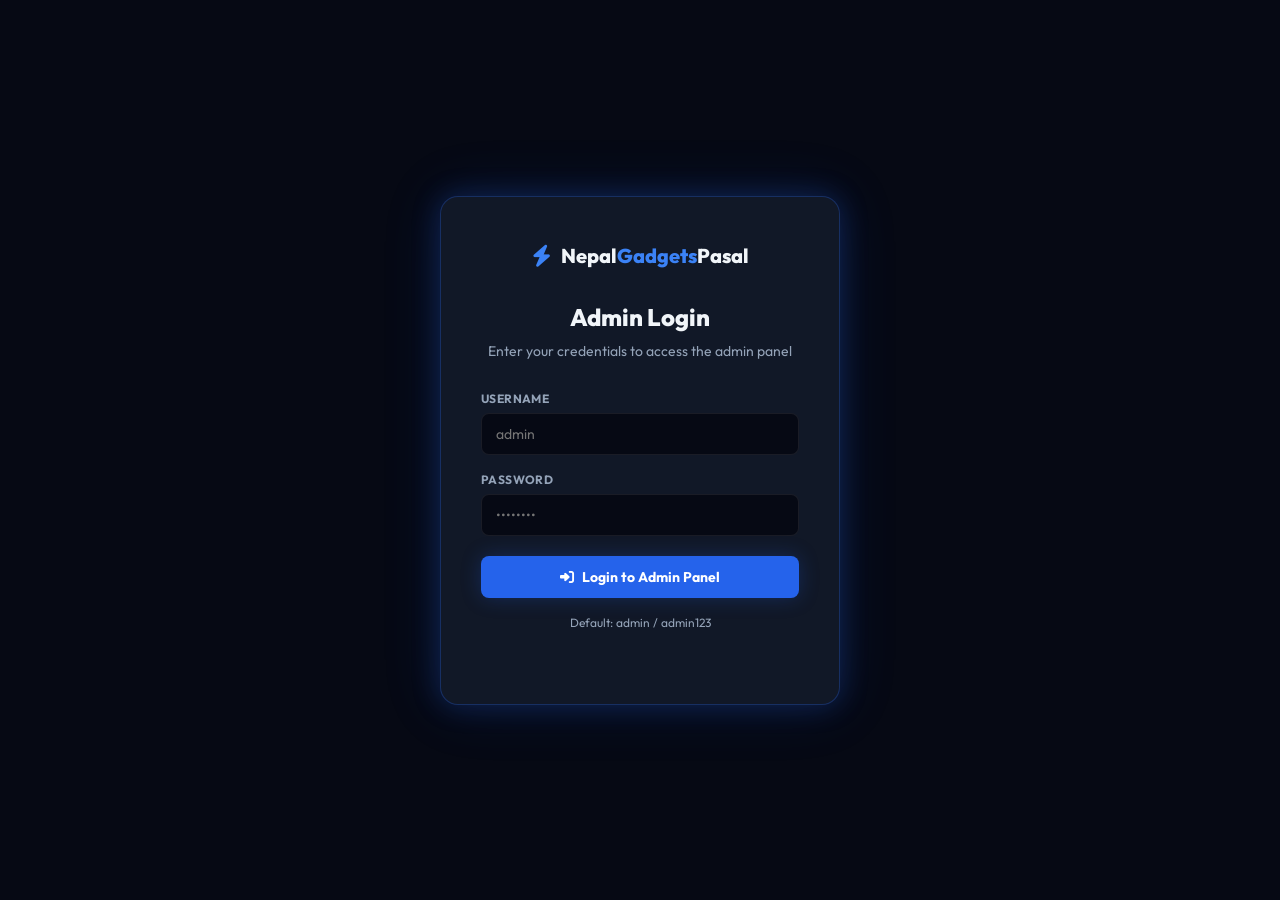
<file: admin-2.html>
<!DOCTYPE html>
<html lang="en" data-theme="dark">
<head>
<meta charset="UTF-8"/>
<meta name="viewport" content="width=device-width,initial-scale=1.0"/>
<title>Admin Panel — NepalGadgetsPasal</title>
<link rel="preconnect" href="https://fonts.googleapis.com"/>
<link rel="preconnect" href="https://fonts.gstatic.com" crossorigin/>
<link href="https://fonts.googleapis.com/css2?family=Outfit:wght@400;600;700;800;900&family=Space+Mono:wght@700&display=swap" rel="stylesheet"/>
<link rel="stylesheet" href="https://cdnjs.cloudflare.com/ajax/libs/font-awesome/6.5.0/css/all.min.css"/>
<style>
/* ===================== VARIABLES ===================== */
:root{
  --accent:#2563eb;--accent2:#3b82f6;--glow:rgba(37,99,235,0.25);
  --success:#10b981;--danger:#ef4444;--warn:#f59e0b;--purple:#8b5cf6;
  --bg:#060914;--bg2:#0d1117;--surface:#111827;--surface2:#1e2a3d;
  --border:rgba(255,255,255,0.08);--border2:rgba(37,99,235,0.3);
  --text:#f1f5f9;--muted:#94a3b8;--dim:#64748b;
  --font:'Outfit',sans-serif;--mono:'Space Mono',monospace;
  --r:12px;--r2:18px;--r3:8px;--t:0.25s ease;
  --sh:0 4px 24px rgba(0,0,0,0.5);--sha:0 0 28px rgba(37,99,235,0.25);
  --sidebar:240px;
}
[data-theme="light"]{
  --bg:#f1f5f9;--bg2:#e2e8f0;--surface:#ffffff;--surface2:#f8fafc;
  --border:rgba(0,0,0,0.08);--border2:rgba(37,99,235,0.2);
  --text:#0f172a;--muted:#475569;--dim:#94a3b8;
}

/* ===================== RESET ===================== */
*,*::before,*::after{margin:0;padding:0;box-sizing:border-box}
html{font-size:15px}
body{font-family:var(--font);background:var(--bg);color:var(--text);line-height:1.5;overflow-x:hidden}
a{text-decoration:none;color:inherit}
button{cursor:pointer;border:none;background:none;font-family:var(--font)}
input,textarea,select{font-family:var(--font)}
::-webkit-scrollbar{width:5px;height:5px}
::-webkit-scrollbar-thumb{background:var(--border2);border-radius:999px}
::selection{background:rgba(37,99,235,0.3);color:#60a5fa}

/* ===================== LOGIN SCREEN ===================== */
#login-screen{
  position:fixed;inset:0;background:var(--bg);z-index:9999;
  display:flex;align-items:center;justify-content:center;
}
.login-box{
  background:var(--surface);border:1px solid var(--border2);
  border-radius:var(--r2);padding:44px 40px;width:100%;max-width:400px;
  box-shadow:var(--sha),0 0 60px rgba(37,99,235,0.15);
  text-align:center;
}
.login-box .brand{
  display:flex;align-items:center;justify-content:center;gap:10px;
  font-size:20px;font-weight:800;margin-bottom:28px;color:var(--text);
}
.login-box .brand i{color:var(--accent2);font-size:22px}
.login-box .brand em{color:var(--accent2);font-style:normal}
.login-box h2{font-size:24px;font-weight:800;margin-bottom:6px}
.login-box p{color:var(--muted);font-size:14px;margin-bottom:28px}
.login-error{
  background:rgba(239,68,68,0.1);border:1px solid var(--danger);
  color:var(--danger);padding:10px 14px;border-radius:var(--r3);
  font-size:13px;margin-bottom:16px;display:none;
}
.fg{margin-bottom:16px;text-align:left}
.fg label{display:block;font-size:12px;font-weight:700;color:var(--muted);margin-bottom:5px;text-transform:uppercase;letter-spacing:0.4px}
.fg input,.fg select,.fg textarea{
  width:100%;background:var(--bg);border:1px solid var(--border);
  color:var(--text);padding:11px 14px;border-radius:var(--r3);
  font-size:14px;outline:none;transition:border var(--t);
}
.fg input:focus,.fg select:focus,.fg textarea:focus{border-color:var(--accent);box-shadow:0 0 0 3px var(--glow)}
.fg textarea{resize:vertical;min-height:80px}
.btn-primary{
  display:inline-flex;align-items:center;gap:8px;padding:12px 24px;
  background:var(--accent);color:#fff;border-radius:var(--r3);
  font-size:14px;font-weight:700;border:none;cursor:pointer;
  transition:all var(--t);font-family:var(--font);
  box-shadow:0 0 20px var(--glow);
}
.btn-primary:hover{background:var(--accent2);transform:translateY(-1px)}
.btn-danger{background:var(--danger);box-shadow:none}
.btn-danger:hover{background:#dc2626}
.btn-success{background:var(--success);box-shadow:none}
.btn-success:hover{background:#059669}
.btn-warn{background:var(--warn);color:#000;box-shadow:none}
.btn-outline{
  display:inline-flex;align-items:center;gap:7px;padding:9px 18px;
  border:1.5px solid var(--border2);color:var(--text);border-radius:var(--r3);
  font-size:13px;font-weight:600;cursor:pointer;transition:all var(--t);
  font-family:var(--font);background:transparent;
}
.btn-outline:hover{border-color:var(--accent);color:var(--accent2)}
.btn-sm{padding:6px 14px;font-size:12px}
.full{width:100%;justify-content:center}

/* ===================== APP SHELL ===================== */
#app{display:none;min-height:100vh}

/* Sidebar */
.sidebar{
  position:fixed;top:0;left:0;bottom:0;width:var(--sidebar);
  background:var(--surface);border-right:1px solid var(--border);
  display:flex;flex-direction:column;z-index:100;
  transition:transform var(--t);
}
.sidebar-brand{
  display:flex;align-items:center;gap:10px;padding:20px 20px 16px;
  font-size:16px;font-weight:800;border-bottom:1px solid var(--border);
  white-space:nowrap;overflow:hidden;
}
.sidebar-brand i{color:var(--accent2);font-size:18px;flex-shrink:0}
.sidebar-brand em{color:var(--accent2);font-style:normal}
.sidebar-brand span{font-size:10px;background:var(--accent);color:#fff;padding:2px 7px;border-radius:999px;margin-left:4px;font-weight:700}
.sidebar-nav{flex:1;padding:12px 10px;overflow-y:auto;display:flex;flex-direction:column;gap:2px}
.snav{
  display:flex;align-items:center;gap:11px;padding:10px 12px;
  border-radius:var(--r3);color:var(--muted);font-size:14px;
  font-weight:600;cursor:pointer;transition:all var(--t);
  border:none;background:none;font-family:var(--font);width:100%;
  text-align:left;white-space:nowrap;
}
.snav i{width:18px;text-align:center;font-size:15px;flex-shrink:0}
.snav:hover{color:var(--accent2);background:rgba(37,99,235,0.1)}
.snav.active{color:var(--accent2);background:rgba(37,99,235,0.15);border-left:3px solid var(--accent)}
.snav .nbadge{
  margin-left:auto;min-width:20px;height:20px;background:var(--danger);
  color:#fff;border-radius:999px;font-size:10px;font-weight:800;
  display:flex;align-items:center;justify-content:center;padding:0 5px;
}
.sidebar-footer{padding:14px 16px;border-top:1px solid var(--border)}
.sidebar-user{display:flex;align-items:center;gap:10px}
.su-avatar{
  width:36px;height:36px;background:var(--accent);border-radius:50%;
  display:flex;align-items:center;justify-content:center;
  font-size:15px;color:#fff;flex-shrink:0;
}
.su-info p{font-size:13px;font-weight:700}
.su-info span{font-size:11px;color:var(--muted)}
.su-logout{
  margin-left:auto;width:32px;height:32px;border-radius:50%;
  background:var(--bg);border:1px solid var(--border);
  display:flex;align-items:center;justify-content:center;
  font-size:14px;color:var(--muted);transition:all var(--t);
}
.su-logout:hover{background:var(--danger);color:#fff;border-color:var(--danger)}

/* Main content */
.main{margin-left:var(--sidebar);min-height:100vh;background:var(--bg)}
.topbar{
  position:sticky;top:0;background:rgba(6,9,20,0.95);backdrop-filter:blur(16px);
  border-bottom:1px solid var(--border);padding:0 28px;height:60px;
  display:flex;align-items:center;justify-content:space-between;z-index:50;
}
[data-theme="light"] .topbar{background:rgba(241,245,249,0.95)}
.topbar-left{display:flex;align-items:center;gap:14px}
.topbar-left h1{font-size:18px;font-weight:800}
.topbar-right{display:flex;align-items:center;gap:10px}
.tb-btn{
  width:36px;height:36px;border-radius:50%;background:var(--surface);
  border:1px solid var(--border);display:flex;align-items:center;
  justify-content:center;font-size:14px;color:var(--muted);
  transition:all var(--t);
}
.tb-btn:hover{border-color:var(--accent);color:var(--accent2)}
.hamburger-toggle{display:none;flex-direction:column;gap:4px;padding:6px;cursor:pointer}
.hamburger-toggle span{display:block;width:18px;height:2px;background:var(--text);border-radius:2px;transition:all var(--t)}
.page-content{padding:28px;max-width:1400px}

/* ===================== PAGES ===================== */
.page{display:none}
.page.active{display:block}

/* Page header */
.page-header{display:flex;align-items:center;justify-content:space-between;flex-wrap:wrap;gap:14px;margin-bottom:28px}
.page-header h2{font-size:22px;font-weight:800}
.page-header p{font-size:13px;color:var(--muted);margin-top:2px}

/* ===================== STAT CARDS ===================== */
.stats-row{display:grid;grid-template-columns:repeat(auto-fill,minmax(200px,1fr));gap:18px;margin-bottom:28px}
.stat-card{
  background:var(--surface);border:1px solid var(--border);
  border-radius:var(--r2);padding:22px 20px;
  display:flex;align-items:center;gap:16px;
  transition:all var(--t);position:relative;overflow:hidden;
}
.stat-card::before{
  content:'';position:absolute;inset:0;
  background:linear-gradient(135deg,var(--card-color,var(--glow)),transparent);
  opacity:0;transition:opacity var(--t);
}
.stat-card:hover{transform:translateY(-3px);box-shadow:var(--sha)}
.stat-card:hover::before{opacity:1}
.stat-icon{
  width:50px;height:50px;border-radius:14px;
  display:flex;align-items:center;justify-content:center;
  font-size:22px;color:#fff;flex-shrink:0;
}
.stat-info strong{display:block;font-size:26px;font-weight:800;font-family:var(--mono);line-height:1.1}
.stat-info p{font-size:12px;color:var(--muted);margin-top:3px}
.stat-change{
  position:absolute;top:14px;right:14px;font-size:11px;font-weight:700;
  padding:2px 8px;border-radius:999px;
}
.up{background:rgba(16,185,129,0.15);color:var(--success)}
.down{background:rgba(239,68,68,0.15);color:var(--danger)}

/* ===================== CARDS / PANELS ===================== */
.panel{
  background:var(--surface);border:1px solid var(--border);
  border-radius:var(--r2);overflow:hidden;margin-bottom:22px;
}
.panel-head{
  display:flex;align-items:center;justify-content:space-between;
  padding:16px 20px;border-bottom:1px solid var(--border);
  flex-wrap:wrap;gap:10px;
}
.panel-head h3{font-size:15px;font-weight:800;display:flex;align-items:center;gap:8px}
.panel-head h3 i{color:var(--accent2)}
.panel-body{padding:20px}

/* ===================== TABLE ===================== */
.tbl-wrap{overflow-x:auto}
table{width:100%;border-collapse:collapse;font-size:13px}
thead th{
  background:var(--bg2);padding:10px 14px;text-align:left;
  font-size:11px;font-weight:700;color:var(--muted);
  text-transform:uppercase;letter-spacing:0.5px;white-space:nowrap;
}
tbody td{padding:12px 14px;border-bottom:1px solid var(--border);vertical-align:middle}
tbody tr:last-child td{border-bottom:none}
tbody tr{transition:background var(--t)}
tbody tr:hover{background:var(--surface2)}
.td-img{width:44px;height:44px;background:var(--bg2);border-radius:8px;object-fit:contain;padding:4px}
.td-img-wrap{width:44px;height:44px;background:var(--bg2);border-radius:8px;display:flex;align-items:center;justify-content:center;font-size:20px;color:var(--accent2)}

/* Badges */
.badge{display:inline-flex;align-items:center;gap:5px;padding:3px 10px;border-radius:999px;font-size:11px;font-weight:700}
.badge-green{background:rgba(16,185,129,0.15);color:var(--success);border:1px solid rgba(16,185,129,0.3)}
.badge-red{background:rgba(239,68,68,0.15);color:var(--danger);border:1px solid rgba(239,68,68,0.3)}
.badge-yellow{background:rgba(245,158,11,0.15);color:var(--warn);border:1px solid rgba(245,158,11,0.3)}
.badge-blue{background:rgba(37,99,235,0.15);color:var(--accent2);border:1px solid rgba(37,99,235,0.3)}
.badge-purple{background:rgba(139,92,246,0.15);color:var(--purple);border:1px solid rgba(139,92,246,0.3)}

/* Action buttons */
.act-btn{
  width:30px;height:30px;border-radius:6px;display:inline-flex;
  align-items:center;justify-content:center;font-size:13px;
  transition:all var(--t);cursor:pointer;border:none;
}
.act-edit{background:rgba(37,99,235,0.12);color:var(--accent2)}
.act-edit:hover{background:var(--accent);color:#fff}
.act-del{background:rgba(239,68,68,0.1);color:var(--danger)}
.act-del:hover{background:var(--danger);color:#fff}
.act-view{background:rgba(16,185,129,0.1);color:var(--success)}
.act-view:hover{background:var(--success);color:#fff}
.act-wa{background:rgba(34,197,94,0.12);color:#22c55e}
.act-wa:hover{background:#22c55e;color:#fff}

/* ===================== MODAL ===================== */
.overlay{position:fixed;inset:0;background:rgba(0,0,0,0.7);backdrop-filter:blur(6px);z-index:200;opacity:0;pointer-events:none;transition:opacity var(--t)}
.overlay.open{opacity:1;pointer-events:all}
.modal{
  position:fixed;top:50%;left:50%;transform:translate(-50%,-46%) scale(0.96);
  z-index:300;background:var(--surface);border:1px solid var(--border);
  border-radius:var(--r2);width:92%;max-width:580px;
  max-height:88vh;overflow-y:auto;padding:32px;
  opacity:0;pointer-events:none;
  transition:all 0.3s cubic-bezier(0.34,1.56,0.64,1);
}
.modal.open{opacity:1;pointer-events:all;transform:translate(-50%,-50%) scale(1)}
.modal-head{display:flex;align-items:center;justify-content:space-between;margin-bottom:24px}
.modal-head h3{font-size:18px;font-weight:800}
.modal-close{width:32px;height:32px;border-radius:50%;background:var(--bg);border:1px solid var(--border);display:flex;align-items:center;justify-content:center;font-size:14px;color:var(--muted);transition:all var(--t)}
.modal-close:hover{background:var(--danger);color:#fff}
.form-row{display:grid;grid-template-columns:1fr 1fr;gap:14px}
.form-row3{display:grid;grid-template-columns:1fr 1fr 1fr;gap:12px}

/* ===================== SEARCH / FILTER BAR ===================== */
.filter-bar{
  display:flex;align-items:center;gap:10px;flex-wrap:wrap;margin-bottom:18px;
}
.search-input{
  flex:1;min-width:180px;background:var(--bg);border:1px solid var(--border);
  color:var(--text);padding:9px 14px 9px 36px;border-radius:var(--r3);
  font-size:13px;outline:none;transition:border var(--t);
  background-image:url("data:image/svg+xml,%3Csvg xmlns='http://www.w3.org/2000/svg' fill='%2364748b' viewBox='0 0 20 20'%3E%3Cpath d='M12.9 14.32a8 8 0 1 1 1.41-1.41l5.35 5.33-1.42 1.42-5.33-5.34zM8 14A6 6 0 1 0 8 2a6 6 0 0 0 0 12z'/%3E%3C/svg%3E");
  background-repeat:no-repeat;background-position:10px center;background-size:16px;
}
.search-input:focus{border-color:var(--accent)}
.filter-select{
  background:var(--bg);border:1px solid var(--border);color:var(--text);
  padding:9px 12px;border-radius:var(--r3);font-size:13px;
  outline:none;cursor:pointer;
}

/* ===================== CHART ===================== */
.chart-container{position:relative;height:220px;width:100%}
canvas{width:100%!important}

/* ===================== TOAST ===================== */
#a-toast{
  position:fixed;bottom:28px;left:50%;transform:translateX(-50%) translateY(70px);
  background:var(--surface);border:1px solid var(--border2);color:var(--text);
  padding:12px 22px;border-radius:999px;font-size:13px;font-weight:600;
  z-index:999;display:flex;align-items:center;gap:10px;
  box-shadow:var(--sh);transition:transform 0.35s cubic-bezier(0.34,1.56,0.64,1);
  pointer-events:none;white-space:nowrap;
}
#a-toast.show{transform:translateX(-50%) translateY(0)}
#a-toast i{color:var(--success)}

/* ===================== EMPTY STATE ===================== */
.empty{text-align:center;padding:52px 20px;color:var(--muted)}
.empty i{font-size:44px;opacity:0.15;display:block;margin-bottom:14px}
.empty p{font-size:14px}

/* ===================== PRODUCT IMAGE PREVIEW ===================== */
.img-preview{
  width:100%;height:140px;background:var(--bg);border:1px solid var(--border);
  border-radius:var(--r3);display:flex;align-items:center;justify-content:center;
  margin-bottom:10px;overflow:hidden;
}
.img-preview img{width:100%;height:100%;object-fit:contain;padding:10px}
.img-preview i{font-size:40px;color:var(--muted);opacity:0.3}

/* ===================== DASHBOARD CHARTS ROW ===================== */
.dash-grid{display:grid;grid-template-columns:1fr 1fr;gap:20px;margin-bottom:22px}
.dash-grid3{display:grid;grid-template-columns:2fr 1fr;gap:20px;margin-bottom:22px}

/* ===================== ORDER DETAIL ===================== */
.order-detail-row{display:flex;justify-content:space-between;padding:8px 0;border-bottom:1px solid var(--border);font-size:13px}
.order-detail-row span:first-child{color:var(--muted)}
.order-detail-row span:last-child{font-weight:600}

/* ===================== SETTINGS ===================== */
.setting-row{
  display:flex;align-items:center;justify-content:space-between;
  padding:16px 0;border-bottom:1px solid var(--border);
}
.setting-row:last-child{border-bottom:none}
.setting-info h4{font-size:14px;font-weight:700;margin-bottom:3px}
.setting-info p{font-size:12px;color:var(--muted)}
.toggle{position:relative;width:44px;height:24px;flex-shrink:0}
.toggle input{opacity:0;width:0;height:0}
.toggle-slider{
  position:absolute;inset:0;background:var(--bg2);border-radius:999px;
  cursor:pointer;transition:var(--t);border:1px solid var(--border);
}
.toggle-slider::before{
  content:'';position:absolute;height:18px;width:18px;left:2px;bottom:2px;
  background:var(--muted);border-radius:50%;transition:var(--t);
}
.toggle input:checked+.toggle-slider{background:var(--accent);border-color:var(--accent)}
.toggle input:checked+.toggle-slider::before{transform:translateX(20px);background:#fff}

/* ===================== RESPONSIVE ===================== */
@media(max-width:900px){
  :root{--sidebar:0px}
  .sidebar{transform:translateX(-240px);width:240px}
  .sidebar.open{transform:translateX(0);box-shadow:4px 0 24px rgba(0,0,0,0.4)}
  .main{margin-left:0}
  .hamburger-toggle{display:flex}
  .dash-grid,.dash-grid3{grid-template-columns:1fr}
  .form-row,.form-row3{grid-template-columns:1fr}
}
@media(max-width:480px){
  .page-content{padding:16px}
  .stats-row{grid-template-columns:1fr 1fr}
  .stat-card{padding:16px 14px}
  .stat-info strong{font-size:20px}
  .topbar{padding:0 16px}
}
</style>
</head>
<body>

<!-- LOGIN SCREEN -->
<div id="login-screen">
  <div class="login-box">
    <div class="brand"><i class="fa fa-bolt"></i><span>Nepal<em>Gadgets</em>Pasal</span></div>
    <h2>Admin Login</h2>
    <p>Enter your credentials to access the admin panel</p>
    <div class="login-error" id="login-error"><i class="fa fa-exclamation-circle"></i> Invalid username or password</div>
    <div class="fg"><label>Username</label><input type="text" id="admin-user" placeholder="admin" autocomplete="off"/></div>
    <div class="fg"><label>Password</label><input type="password" id="admin-pass" placeholder="••••••••"/>  </div>
    <button class="btn-primary full" onclick="doLogin()" style="margin-top:4px">
      <i class="fa fa-sign-in-alt"></i> Login to Admin Panel
    </button>
    <p style="margin-top:16px;font-size:12px;color:var(--muted)">Default: admin / admin123</p>
  </div>
</div>

<!-- TOAST -->
<div id="a-toast"><i class="fa fa-check-circle"></i><span id="a-toast-msg">Done!</span></div>

<!-- APP SHELL -->
<div id="app">

  <!-- SIDEBAR -->
  <aside class="sidebar" id="sidebar">
    <div class="sidebar-brand">
      <i class="fa fa-bolt"></i>
      <span>NGP <em>Admin</em></span>
      <span>v1.0</span>
    </div>
    <nav class="sidebar-nav">
      <button class="snav active" onclick="showPage('dashboard',this)"><i class="fa fa-chart-line"></i> Dashboard</button>
      <button class="snav" onclick="showPage('orders',this)"><i class="fa fa-shopping-bag"></i> Orders <span class="nbadge" id="order-badge">0</span></button>
      <button class="snav" onclick="showPage('products',this)"><i class="fa fa-box"></i> Products</button>
      <button class="snav" onclick="showPage('messages',this)"><i class="fa fa-envelope"></i> Messages <span class="nbadge" id="msg-badge">0</span></button>
      <button class="snav" onclick="showPage('customers',this)"><i class="fa fa-users"></i> Customers</button>
      <button class="snav" onclick="showPage('settings',this)"><i class="fa fa-cog"></i> Settings</button>
      <div style="margin-top:12px;padding-top:12px;border-top:1px solid var(--border)">
        <a href="index.html" target="_blank" class="snav" style="color:var(--success)"><i class="fa fa-external-link-alt"></i> View Website</a>
      </div>
    </nav>
    <div class="sidebar-footer">
      <div class="sidebar-user">
        <div class="su-avatar"><i class="fa fa-user"></i></div>
        <div class="su-info"><p>Mukesh Kumar Sah</p><span>Super Admin</span></div>
        <button class="su-logout" onclick="doLogout()" title="Logout"><i class="fa fa-sign-out-alt"></i></button>
      </div>
    </div>
  </aside>

  <!-- MAIN -->
  <main class="main">
    <!-- TOPBAR -->
    <div class="topbar">
      <div class="topbar-left">
        <div class="hamburger-toggle" id="ham-toggle" onclick="toggleSidebar()">
          <span></span><span></span><span></span>
        </div>
        <div>
          <h1 id="page-title">Dashboard</h1>
        </div>
      </div>
      <div class="topbar-right">
        <button class="tb-btn" onclick="toggleTheme()" title="Toggle Theme" id="theme-btn"><i class="fa fa-sun" id="theme-icon"></i></button>
        <a href="index.html" target="_blank" class="tb-btn" title="View Site"><i class="fa fa-external-link-alt"></i></a>
        <button class="tb-btn" onclick="doLogout()" title="Logout"><i class="fa fa-sign-out-alt"></i></button>
      </div>
    </div>

    <div class="page-content">

      <!-- ========== DASHBOARD ========== -->
      <div class="page active" id="page-dashboard">
        <div class="page-header">
          <div><h2>Dashboard Overview</h2><p id="dash-date">Today</p></div>
          <button class="btn-outline" onclick="refreshDash()"><i class="fa fa-sync-alt"></i> Refresh</button>
        </div>

        <!-- Stat Cards -->
        <div class="stats-row">
          <div class="stat-card" style="--card-color:rgba(37,99,235,0.2)">
            <div class="stat-icon" style="background:var(--accent)"><i class="fa fa-shopping-bag"></i></div>
            <div class="stat-info"><strong id="ds-orders">0</strong><p>Total Orders</p></div>
            <span class="stat-change up" id="ds-orders-ch">+0%</span>
          </div>
          <div class="stat-card" style="--card-color:rgba(16,185,129,0.2)">
            <div class="stat-icon" style="background:var(--success)"><i class="fa fa-rupee-sign"></i></div>
            <div class="stat-info"><strong id="ds-revenue">Rs.0</strong><p>Total Revenue</p></div>
            <span class="stat-change up" id="ds-rev-ch">+0%</span>
          </div>
          <div class="stat-card" style="--card-color:rgba(245,158,11,0.2)">
            <div class="stat-icon" style="background:var(--warn)"><i class="fa fa-box"></i></div>
            <div class="stat-info"><strong id="ds-products">12</strong><p>Products</p></div>
          </div>
          <div class="stat-card" style="--card-color:rgba(139,92,246,0.2)">
            <div class="stat-icon" style="background:var(--purple)"><i class="fa fa-users"></i></div>
            <div class="stat-info"><strong id="ds-customers">0</strong><p>Customers</p></div>
            <span class="stat-change up">+12%</span>
          </div>
          <div class="stat-card" style="--card-color:rgba(239,68,68,0.2)">
            <div class="stat-icon" style="background:var(--danger)"><i class="fa fa-envelope"></i></div>
            <div class="stat-info"><strong id="ds-msgs">0</strong><p>New Messages</p></div>
          </div>
        </div>

        <!-- Charts row -->
        <div class="dash-grid3">
          <div class="panel">
            <div class="panel-head">
              <h3><i class="fa fa-chart-bar"></i> Orders This Week</h3>
            </div>
            <div class="panel-body" style="padding:16px">
              <div class="chart-container"><canvas id="orders-chart"></canvas></div>
            </div>
          </div>
          <div class="panel">
            <div class="panel-head"><h3><i class="fa fa-chart-pie"></i> Payment Methods</h3></div>
            <div class="panel-body" style="padding:16px">
              <div class="chart-container"><canvas id="pay-chart"></canvas></div>
            </div>
          </div>
        </div>

        <!-- Recent Orders -->
        <div class="panel">
          <div class="panel-head">
            <h3><i class="fa fa-clock"></i> Recent Orders</h3>
            <button class="btn-outline btn-sm" onclick="showPage('orders',null)">View All</button>
          </div>
          <div class="tbl-wrap">
            <table>
              <thead><tr><th>Order ID</th><th>Customer</th><th>Amount</th><th>Payment</th><th>Status</th><th>Date</th><th>Action</th></tr></thead>
              <tbody id="recent-orders-tbody"></tbody>
            </table>
          </div>
        </div>
      </div>

      <!-- ========== ORDERS ========== -->
      <div class="page" id="page-orders">
        <div class="page-header">
          <div><h2>Orders</h2><p>Manage all customer orders</p></div>
          <button class="btn-primary btn-sm" onclick="exportOrders()"><i class="fa fa-download"></i> Export</button>
        </div>
        <div class="filter-bar">
          <input class="search-input" placeholder="Search order ID, customer..." oninput="filterOrders(this.value)" style="max-width:280px"/>
          <select class="filter-select" onchange="filterOrdersByStatus(this.value)">
            <option value="all">All Status</option>
            <option value="pending">Pending</option>
            <option value="confirmed">Confirmed</option>
            <option value="delivered">Delivered</option>
            <option value="cancelled">Cancelled</option>
          </select>
          <select class="filter-select" onchange="filterOrdersByPayment(this.value)">
            <option value="all">All Payments</option>
            <option value="cod">COD</option>
            <option value="esewa">eSewa</option>
            <option value="khalti">Khalti</option>
            <option value="fonepay">FonePay</option>
          </select>
        </div>
        <div class="panel">
          <div class="tbl-wrap">
            <table>
              <thead><tr><th>Order ID</th><th>Customer</th><th>Phone</th><th>City</th><th>Amount</th><th>Payment</th><th>Status</th><th>Date</th><th>Actions</th></tr></thead>
              <tbody id="orders-tbody"></tbody>
            </table>
          </div>
        </div>
      </div>

      <!-- ========== PRODUCTS ========== -->
      <div class="page" id="page-products">
        <div class="page-header">
          <div><h2>Products</h2><p>Manage your product catalogue</p></div>
          <button class="btn-primary" onclick="openAddProduct()"><i class="fa fa-plus"></i> Add Product</button>
        </div>
        <div class="filter-bar">
          <input class="search-input" placeholder="Search products..." oninput="filterProducts(this.value)" style="max-width:260px"/>
          <select class="filter-select" onchange="filterProductsByCat(this.value)">
            <option value="all">All Categories</option>
            <option value="smartphones">Smartphones</option>
            <option value="laptops">Laptops</option>
            <option value="earbuds">Earbuds</option>
            <option value="smartwatches">Smartwatches</option>
            <option value="gaming">Gaming</option>
            <option value="speakers">Speakers</option>
            <option value="cameras">Cameras</option>
          </select>
        </div>
        <div class="panel">
          <div class="tbl-wrap">
            <table>
              <thead><tr><th>Image</th><th>Name</th><th>Brand</th><th>Category</th><th>Price</th><th>Old Price</th><th>Disc%</th><th>Rating</th><th>Actions</th></tr></thead>
              <tbody id="products-tbody"></tbody>
            </table>
          </div>
        </div>
      </div>

      <!-- ========== MESSAGES ========== -->
      <div class="page" id="page-messages">
        <div class="page-header">
          <div><h2>Messages</h2><p>Customer contact form messages</p></div>
          <button class="btn-outline btn-sm" onclick="clearMessages()"><i class="fa fa-trash"></i> Clear All</button>
        </div>
        <div class="panel" id="msgs-panel">
          <div class="panel-body" id="msgs-body">
            <div class="empty"><i class="fa fa-envelope-open"></i><p>No messages yet</p></div>
          </div>
        </div>
      </div>

      <!-- ========== CUSTOMERS ========== -->
      <div class="page" id="page-customers">
        <div class="page-header">
          <div><h2>Customers</h2><p>All customers who placed orders</p></div>
        </div>
        <div class="panel">
          <div class="tbl-wrap">
            <table>
              <thead><tr><th>#</th><th>Name</th><th>Phone</th><th>City</th><th>Orders</th><th>Total Spent</th><th>Last Order</th><th>Action</th></tr></thead>
              <tbody id="customers-tbody"></tbody>
            </table>
          </div>
        </div>
      </div>

      <!-- ========== SETTINGS ========== -->
      <div class="page" id="page-settings">
        <div class="page-header">
          <div><h2>Settings</h2><p>Admin panel configuration</p></div>
        </div>
        <div class="panel">
          <div class="panel-head"><h3><i class="fa fa-user-shield"></i> Admin Credentials</h3></div>
          <div class="panel-body">
            <div class="form-row" style="margin-bottom:14px">
              <div class="fg"><label>Admin Username</label><input type="text" id="set-user" value="admin"/></div>
              <div class="fg"><label>New Password</label><input type="password" id="set-pass" placeholder="Leave blank to keep current"/></div>
            </div>
            <button class="btn-primary btn-sm" onclick="saveCredentials()"><i class="fa fa-save"></i> Save Credentials</button>
          </div>
        </div>
        <div class="panel">
          <div class="panel-head"><h3><i class="fa fa-store"></i> Store Information</h3></div>
          <div class="panel-body">
            <div class="form-row" style="margin-bottom:14px">
              <div class="fg"><label>Store Name</label><input type="text" id="set-store" value="NepalGadgetsPasal"/></div>
              <div class="fg"><label>WhatsApp Number</label><input type="text" id="set-wa" value="+977 9763332837"/></div>
            </div>
            <div class="fg" style="margin-bottom:14px"><label>Store Email</label><input type="email" id="set-email" value="shahmukesh0563@gmail.com"/></div>
            <button class="btn-primary btn-sm" onclick="saveStoreInfo()"><i class="fa fa-save"></i> Save Store Info</button>
          </div>
        </div>
        <div class="panel">
          <div class="panel-head"><h3><i class="fa fa-toggle-on"></i> Panel Preferences</h3></div>
          <div class="panel-body">
            <div class="setting-row">
              <div class="setting-info"><h4>Dark Mode</h4><p>Switch between dark and light theme</p></div>
              <label class="toggle"><input type="checkbox" id="dark-toggle" checked onchange="toggleTheme()"/><span class="toggle-slider"></span></label>
            </div>
            <div class="setting-row">
              <div class="setting-info"><h4>WhatsApp Notifications</h4><p>Send order alerts to WhatsApp</p></div>
              <label class="toggle"><input type="checkbox" checked/><span class="toggle-slider"></span></label>
            </div>
            <div class="setting-row">
              <div class="setting-info"><h4>Sound Alerts</h4><p>Play sound on new order</p></div>
              <label class="toggle"><input type="checkbox"/><span class="toggle-slider"></span></label>
            </div>
          </div>
        </div>
        <div class="panel">
          <div class="panel-head"><h3><i class="fa fa-database"></i> Data Management</h3></div>
          <div class="panel-body">
            <div style="display:flex;gap:12px;flex-wrap:wrap">
              <button class="btn-outline" onclick="exportData()"><i class="fa fa-download"></i> Export All Data (JSON)</button>
              <button class="btn-outline" onclick="clearOrders()"><i class="fa fa-trash"></i> Clear Orders</button>
              <button class="btn-danger btn-sm btn-outline" onclick="factoryReset()" style="border-color:var(--danger);color:var(--danger)"><i class="fa fa-exclamation-triangle"></i> Factory Reset</button>
            </div>
          </div>
        </div>
      </div>

    </div><!-- end page-content -->
  </main>
</div><!-- end app -->

<!-- PRODUCT ADD/EDIT MODAL -->
<div class="overlay" id="prod-overlay" onclick="closeProdModal()"></div>
<div class="modal" id="prod-modal">
  <div class="modal-head">
    <h3 id="prod-modal-title">Add Product</h3>
    <button class="modal-close" onclick="closeProdModal()"><i class="fa fa-times"></i></button>
  </div>
  <div class="img-preview" id="img-preview-wrap"><i class="fa fa-image"></i></div>
  <div class="form-row" style="margin-bottom:0">
    <div class="fg"><label>Product Name *</label><input type="text" id="p-name" placeholder="e.g. iPhone 15 Pro"/></div>
    <div class="fg"><label>Brand *</label><input type="text" id="p-brand" placeholder="e.g. Apple"/></div>
  </div>
  <div class="form-row" style="margin-bottom:0">
    <div class="fg">
      <label>Category *</label>
      <select id="p-cat">
        <option value="smartphones">Smartphones</option>
        <option value="laptops">Laptops</option>
        <option value="earbuds">Earbuds</option>
        <option value="smartwatches">Smartwatches</option>
        <option value="gaming">Gaming</option>
        <option value="speakers">Speakers</option>
        <option value="cameras">Cameras</option>
        <option value="smarthome">Smart Home</option>
      </select>
    </div>
    <div class="fg"><label>Icon Class</label><input type="text" id="p-icon" placeholder="fa-mobile-alt"/></div>
  </div>
  <div class="form-row3" style="margin-bottom:0">
    <div class="fg"><label>Price (Rs.) *</label><input type="number" id="p-price" placeholder="189900"/></div>
    <div class="fg"><label>Old Price (Rs.)</label><input type="number" id="p-old" placeholder="219900"/></div>
    <div class="fg"><label>Discount %</label><input type="number" id="p-disc" placeholder="14"/></div>
  </div>
  <div class="form-row" style="margin-bottom:0">
    <div class="fg"><label>Rating (0-5)</label><input type="number" id="p-rating" placeholder="4.9" step="0.1" min="0" max="5"/></div>
    <div class="fg"><label>Reviews Count</label><input type="number" id="p-rev" placeholder="892"/></div>
  </div>
  <div class="fg"><label>Image URL</label><input type="text" id="p-img" placeholder="https://images.unsplash.com/..." oninput="previewImg(this.value)"/></div>
  <div class="fg"><label>Description</label><textarea id="p-desc" rows="3" placeholder="Product description..."></textarea></div>
  <div style="display:flex;gap:10px;margin-top:4px">
    <button class="btn-primary full" onclick="saveProduct()"><i class="fa fa-save"></i> Save Product</button>
    <button class="btn-outline" onclick="closeProdModal()">Cancel</button>
  </div>
</div>

<!-- ORDER DETAIL MODAL -->
<div class="overlay" id="ord-overlay" onclick="closeOrdModal()"></div>
<div class="modal" id="ord-modal">
  <div class="modal-head">
    <h3>Order Details</h3>
    <button class="modal-close" onclick="closeOrdModal()"><i class="fa fa-times"></i></button>
  </div>
  <div id="ord-detail-body"></div>
</div>

<script>
// ================================================================
// ADMIN PANEL SCRIPT
// ================================================================

// ---- CREDENTIALS (stored in localStorage) ----
function getCreds(){return JSON.parse(localStorage.getItem("ngp_admin_creds")||'{"user":"admin","pass":"admin123"}')}
function saveCreds(u,p){localStorage.setItem("ngp_admin_creds",JSON.stringify({user:u,pass:p}))}

// ---- LOGIN ----
function doLogin(){
  const u=document.getElementById("admin-user").value.trim();
  const p=document.getElementById("admin-pass").value.trim();
  const creds=getCreds();
  if(u===creds.user&&p===creds.pass){
    localStorage.setItem("ngp_admin_auth","1");
    document.getElementById("login-screen").style.display="none";
    document.getElementById("app").style.display="block";
    initApp();
  } else {
    document.getElementById("login-error").style.display="flex";
  }
}
document.getElementById("admin-pass").addEventListener("keydown",e=>{if(e.key==="Enter")doLogin()});
document.getElementById("admin-user").addEventListener("keydown",e=>{if(e.key==="Enter")doLogin()});

function doLogout(){
  localStorage.removeItem("ngp_admin_auth");
  location.reload();
}

// Auto-login if already authenticated
if(localStorage.getItem("ngp_admin_auth")==="1"){
  document.getElementById("login-screen").style.display="none";
  document.getElementById("app").style.display="block";
}

// ---- TOAST ----
function atoast(msg,icon="fa-check-circle",color="var(--success)"){
  const t=document.getElementById("a-toast");
  document.getElementById("a-toast-msg").textContent=msg;
  const i=t.querySelector("i");
  i.className="fa "+icon; i.style.color=color;
  t.classList.add("show");
  clearTimeout(t._t);
  t._t=setTimeout(()=>t.classList.remove("show"),3000);
}

// ---- THEME ----
function toggleTheme(){
  const html=document.documentElement;
  const cur=html.getAttribute("data-theme");
  const next=cur==="dark"?"light":"dark";
  html.setAttribute("data-theme",next);
  localStorage.setItem("ngp_admin_theme",next);
  const icon=document.getElementById("theme-icon");
  if(icon) icon.className=next==="light"?"fa fa-moon":"fa fa-sun";
  const dt=document.getElementById("dark-toggle");
  if(dt) dt.checked=next==="dark";
}
(function(){
  const saved=localStorage.getItem("ngp_admin_theme")||"dark";
  document.documentElement.setAttribute("data-theme",saved);
  const icon=document.getElementById("theme-icon");
  if(icon) icon.className=saved==="light"?"fa fa-moon":"fa fa-sun";
  const dt=document.getElementById("dark-toggle");
  if(dt) dt.checked=saved==="dark";
})();

// ---- SIDEBAR TOGGLE (mobile) ----
function toggleSidebar(){document.getElementById("sidebar").classList.toggle("open")}
document.addEventListener("click",e=>{
  const sb=document.getElementById("sidebar");
  const ht=document.getElementById("ham-toggle");
  if(!sb.contains(e.target)&&!ht.contains(e.target)) sb.classList.remove("open");
});

// ---- PAGE NAVIGATION ----
const PAGE_TITLES={dashboard:"Dashboard",orders:"Orders",products:"Products",messages:"Messages",customers:"Customers",settings:"Settings"};
function showPage(id,btn){
  document.querySelectorAll(".page").forEach(p=>p.classList.remove("active"));
  document.getElementById("page-"+id).classList.add("active");
  document.getElementById("page-title").textContent=PAGE_TITLES[id]||id;
  if(btn){document.querySelectorAll(".snav").forEach(b=>b.classList.remove("active"));btn.classList.add("active");}
  // refresh data
  if(id==="dashboard") renderDash();
  if(id==="orders") renderOrders();
  if(id==="products") renderProducts();
  if(id==="messages") renderMessages();
  if(id==="customers") renderCustomers();
  document.getElementById("sidebar").classList.remove("open");
}

// ---- DATA HELPERS ----
const Rs=n=>"Rs."+Number(n).toLocaleString("en-IN");

function getOrders(){return JSON.parse(localStorage.getItem("ngp_orders")||"[]")}
function saveOrders(d){localStorage.setItem("ngp_orders",JSON.stringify(d))}

function getProducts(){
  const saved=localStorage.getItem("ngp_products_admin");
  if(saved) return JSON.parse(saved);
  // Default products from main site
  return [
    {id:1,name:"iPhone 15 Pro",brand:"Apple",cat:"smartphones",price:189900,old:219900,disc:14,rating:4.9,rev:892,icon:"fa-mobile-alt",img:"https://images.unsplash.com/photo-1695048133142-1a20484d2569?w=320&h=320&fit=crop&auto=format&q=75",desc:"Titanium design, A17 Pro chip, 48MP camera."},
    {id:2,name:"Samsung Galaxy S24",brand:"Samsung",cat:"smartphones",price:109900,old:129900,disc:15,rating:4.7,rev:643,icon:"fa-mobile-alt",img:"https://images.unsplash.com/photo-1610945265064-0e34e5519bbf?w=320&h=320&fit=crop&auto=format&q=75",desc:"Galaxy AI, 50MP camera, Snapdragon 8 Gen 3."},
    {id:3,name:"MacBook Air M3",brand:"Apple",cat:"laptops",price:169900,old:189900,disc:11,rating:4.9,rev:412,icon:"fa-laptop",img:"https://images.unsplash.com/photo-1517336714731-489689fd1ca8?w=320&h=320&fit=crop&auto=format&q=75",desc:"M3 chip, 18hr battery, 1.24kg."},
    {id:4,name:"Dell XPS 15",brand:"Dell",cat:"laptops",price:229900,old:259900,disc:12,rating:4.6,rev:287,icon:"fa-laptop",img:"https://images.unsplash.com/photo-1593642632559-0c6d3fc62b89?w=320&h=320&fit=crop&auto=format&q=75",desc:"OLED display, RTX 4060, Intel Core i7."},
    {id:5,name:"Sony WH-1000XM5",brand:"Sony",cat:"earbuds",price:44900,old:54900,disc:18,rating:4.8,rev:1204,icon:"fa-headphones-alt",img:"https://images.unsplash.com/photo-1546435770-a3e426bf472b?w=320&h=320&fit=crop&auto=format&q=75",desc:"Industry-leading ANC, 30hr battery."},
    {id:6,name:"Apple Watch Series 9",brand:"Apple",cat:"smartwatches",price:59900,old:69900,disc:14,rating:4.8,rev:723,icon:"fa-clock",img:"https://images.unsplash.com/photo-1579586337278-3befd40fd17a?w=320&h=320&fit=crop&auto=format&q=75",desc:"S9 chip, always-on display, ECG."},
    {id:7,name:"JBL Charge 5",brand:"JBL",cat:"speakers",price:19900,old:24900,disc:20,rating:4.7,rev:956,icon:"fa-volume-up",img:"https://images.unsplash.com/photo-1608043152269-423dbba4e7e1?w=320&h=320&fit=crop&auto=format&q=75",desc:"40W, IP67, 20hr battery."},
    {id:8,name:"Logitech G502 X",brand:"Logitech",cat:"gaming",price:12900,old:15900,disc:19,rating:4.6,rev:574,icon:"fa-gamepad",img:"https://images.unsplash.com/photo-1527814050087-3793815479db?w=320&h=320&fit=crop&auto=format&q=75",desc:"HERO 25K sensor, LIGHTFORCE switches."},
    {id:9,name:"OnePlus 12",brand:"OnePlus",cat:"smartphones",price:89900,old:99900,disc:10,rating:4.6,rev:398,icon:"fa-mobile-alt",img:"https://images.unsplash.com/photo-1511707171634-5f897ff02aa9?w=320&h=320&fit=crop&auto=format&q=75",desc:"Snapdragon 8 Gen 3, 100W charging."},
    {id:10,name:"GoPro Hero 12",brand:"GoPro",cat:"cameras",price:54900,old:64900,disc:15,rating:4.7,rev:329,icon:"fa-camera",img:"https://images.unsplash.com/photo-1502920917128-1aa500764cbd?w=320&h=320&fit=crop&auto=format&q=75",desc:"5.3K video, HyperSmooth 6.0."},
    {id:11,name:"Samsung Galaxy Watch 6",brand:"Samsung",cat:"smartwatches",price:39900,old:49900,disc:20,rating:4.5,rev:412,icon:"fa-clock",img:"https://images.unsplash.com/photo-1523275335684-37898b6baf30?w=320&h=320&fit=crop&auto=format&q=75",desc:"BIA, ECG, 40hr battery."},
    {id:12,name:"JBL Tune Buds",brand:"JBL",cat:"earbuds",price:8900,old:11900,disc:25,rating:4.4,rev:863,icon:"fa-headphones-alt",img:"https://images.unsplash.com/photo-1590658268037-6bf12165a8df?w=320&h=320&fit=crop&auto=format&q=75",desc:"48hr battery, ANC, JBL Pure Bass."}
  ];
}
function saveProducts(d){localStorage.setItem("ngp_products_admin",JSON.stringify(d))}

function getMessages(){return JSON.parse(localStorage.getItem("ngp_admin_msgs")||"[]")}
function saveMsgs(d){localStorage.setItem("ngp_admin_msgs",JSON.stringify(d))}

function statusBadge(s){
  const map={pending:"badge-yellow",confirmed:"badge-blue",delivered:"badge-green",cancelled:"badge-red"};
  return `<span class="badge ${map[s]||"badge-blue"}">${s||"pending"}</span>`;
}
function payBadge(p){
  const map={cod:"badge-yellow",esewa:"badge-green",khalti:"badge-purple",fonepay:"badge-blue"};
  return `<span class="badge ${map[p]||"badge-blue"}">${(p||"cod").toUpperCase()}</span>`;
}
function fmtDate(ts){
  if(!ts) return "—";
  const d=new Date(ts);
  return d.toLocaleDateString("en-IN",{day:"2-digit",month:"short",year:"numeric"});
}

// ---- DEMO DATA GENERATOR ----
function generateDemoOrders(){
  const names=["Rohan Shrestha","Priya Adhikari","Aakash Thapa","Sunita Rai","Bikash Karki","Dibya Bajracharya","Sita Pandey","Ramesh KC","Anita Gurung","Deepak Magar"];
  const cities=["Kathmandu","Lalitpur","Bhaktapur","Pokhara","Chitwan","Biratnagar","Butwal","Dharan","Hetauda","Nepalgunj"];
  const pays=["cod","esewa","khalti","fonepay"];
  const statuses=["pending","confirmed","delivered","delivered","delivered","cancelled"];
  const prods=getProducts();
  const orders=[];
  for(let i=0;i<18;i++){
    const p=prods[Math.floor(Math.random()*prods.length)];
    const qty=Math.floor(Math.random()*2)+1;
    orders.push({
      id:"NGP-"+Math.random().toString(36).toUpperCase().slice(2,10),
      name:names[i%names.length],
      phone:"9"+Math.floor(Math.random()*800000000+100000000),
      city:cities[i%cities.length],
      address:"Ward No. "+(i+1)+", "+cities[i%cities.length],
      items:[{name:p.name,qty,price:p.price}],
      total:p.price*qty,
      payment:pays[i%pays.length],
      status:statuses[i%statuses.length],
      date:Date.now()-Math.floor(Math.random()*7*24*60*60*1000),
      notes:""
    });
  }
  return orders;
}

// ---- INIT APP ----
function initApp(){
  // Seed demo orders if empty
  if(!getOrders().length) saveOrders(generateDemoOrders());
  renderDash();
  renderBadges();
  // Set today's date
  const d=new Date();
  const el=document.getElementById("dash-date");
  if(el) el.textContent=d.toDateString();
}
if(localStorage.getItem("ngp_admin_auth")==="1") initApp();

// ---- BADGES ----
function renderBadges(){
  const orders=getOrders();
  const pending=orders.filter(o=>o.status==="pending").length;
  const msgs=getMessages().filter(m=>!m.read).length;
  document.getElementById("order-badge").textContent=pending;
  document.getElementById("msg-badge").textContent=msgs;
  document.getElementById("ds-msgs").textContent=msgs;
}

// ---- DASHBOARD ----
function renderDash(){
  const orders=getOrders();
  const revenue=orders.filter(o=>o.status!=="cancelled").reduce((s,o)=>s+(o.total||0),0);
  const customers=[...new Set(orders.map(o=>o.phone))].length;
  document.getElementById("ds-orders").textContent=orders.length;
  document.getElementById("ds-revenue").textContent=Rs(revenue);
  document.getElementById("ds-products").textContent=getProducts().length;
  document.getElementById("ds-customers").textContent=customers;
  // Recent orders table (last 6)
  const tbody=document.getElementById("recent-orders-tbody");
  const recent=[...orders].sort((a,b)=>b.date-a.date).slice(0,6);
  tbody.innerHTML=recent.length?recent.map(o=>`
    <tr>
      <td><span style="font-family:var(--mono);font-size:12px;color:var(--accent2)">${o.id}</span></td>
      <td>${o.name}</td>
      <td style="font-weight:700;color:var(--success)">${Rs(o.total)}</td>
      <td>${payBadge(o.payment)}</td>
      <td>${statusBadge(o.status)}</td>
      <td>${fmtDate(o.date)}</td>
      <td><button class="act-btn act-view" onclick="viewOrder('${o.id}')"><i class="fa fa-eye"></i></button></td>
    </tr>`).join("")
    :`<tr><td colspan="7" style="text-align:center;padding:32px;color:var(--muted)">No orders yet</td></tr>`;
  drawCharts(orders);
}

// ---- CHARTS ----
function drawCharts(orders){
  // Orders this week (bar chart using canvas)
  const days=["Sun","Mon","Tue","Wed","Thu","Fri","Sat"];
  const counts=new Array(7).fill(0);
  const now=new Date();
  orders.forEach(o=>{
    const d=new Date(o.date);
    const diff=Math.floor((now-d)/(1000*60*60*24));
    if(diff<7) counts[d.getDay()]++;
  });
  drawBarChart("orders-chart",days,counts,"Orders");

  // Payment methods (pie-like bar)
  const payMap={cod:0,esewa:0,khalti:0,fonepay:0};
  orders.forEach(o=>{ if(payMap[o.payment]!==undefined) payMap[o.payment]++; });
  drawBarChart("pay-chart",Object.keys(payMap).map(k=>k.toUpperCase()),Object.values(payMap),"Count");
}

function drawBarChart(canvasId,labels,data,label){
  const canvas=document.getElementById(canvasId);
  if(!canvas) return;
  const ctx=canvas.getContext("2d");
  const W=canvas.parentElement.offsetWidth||300;
  const H=200;
  canvas.width=W; canvas.height=H;
  ctx.clearRect(0,0,W,H);

  const max=Math.max(...data,1);
  const barW=Math.floor((W-60)/(labels.length))-8;
  const colors=["#2563eb","#3b82f6","#6366f1","#8b5cf6","#10b981","#f59e0b","#ef4444"];

  // Grid lines
  ctx.strokeStyle="rgba(255,255,255,0.06)";
  ctx.lineWidth=1;
  for(let i=0;i<=4;i++){
    const y=20+(H-50)*i/4;
    ctx.beginPath();ctx.moveTo(40,y);ctx.lineTo(W-10,y);ctx.stroke();
    ctx.fillStyle="rgba(148,163,184,0.7)";ctx.font="10px Outfit";
    ctx.fillText(Math.round(max*(1-i/4)),2,y+4);
  }

  // Bars
  data.forEach((val,i)=>{
    const x=50+i*(barW+8);
    const bh=Math.max((val/max)*(H-60),val>0?4:0);
    const y=H-30-bh;
    const grad=ctx.createLinearGradient(0,y,0,H-30);
    grad.addColorStop(0,colors[i%colors.length]);
    grad.addColorStop(1,colors[i%colors.length]+"66");
    ctx.fillStyle=grad;
    ctx.beginPath();
    ctx.roundRect?ctx.roundRect(x,y,barW,bh,4):ctx.rect(x,y,barW,bh);
    ctx.fill();
    // Label
    ctx.fillStyle="rgba(148,163,184,0.9)";ctx.font="10px Outfit";
    ctx.textAlign="center";
    ctx.fillText(labels[i],x+barW/2,H-8);
    if(val>0){
      ctx.fillStyle="#fff";ctx.font="bold 10px Outfit";
      ctx.fillText(val,x+barW/2,y-4);
    }
  });
  ctx.textAlign="left";
}

// Redraw on resize
window.addEventListener("resize",()=>{if(localStorage.getItem("ngp_admin_auth")==="1")drawCharts(getOrders())});

// ---- ORDERS ----
let ordersFilter={search:"",status:"all",payment:"all"};
function renderOrders(){
  let orders=getOrders();
  if(ordersFilter.search){
    const q=ordersFilter.search.toLowerCase();
    orders=orders.filter(o=>o.id.toLowerCase().includes(q)||o.name.toLowerCase().includes(q)||o.phone.includes(q));
  }
  if(ordersFilter.status!=="all") orders=orders.filter(o=>o.status===ordersFilter.status);
  if(ordersFilter.payment!=="all") orders=orders.filter(o=>o.payment===ordersFilter.payment);
  orders.sort((a,b)=>b.date-a.date);

  const tbody=document.getElementById("orders-tbody");
  tbody.innerHTML=orders.length?orders.map(o=>`
    <tr>
      <td><span style="font-family:var(--mono);font-size:12px;color:var(--accent2)">${o.id}</span></td>
      <td><strong>${o.name}</strong></td>
      <td>${o.phone}</td>
      <td>${o.city}</td>
      <td style="font-weight:700;color:var(--success)">${Rs(o.total)}</td>
      <td>${payBadge(o.payment)}</td>
      <td>
        <select class="filter-select" style="padding:4px 8px;font-size:11px" onchange="updateOrderStatus('${o.id}',this.value)">
          ${["pending","confirmed","delivered","cancelled"].map(s=>`<option value="${s}" ${o.status===s?"selected":""}>${s.charAt(0).toUpperCase()+s.slice(1)}</option>`).join("")}
        </select>
      </td>
      <td style="font-size:12px;color:var(--muted)">${fmtDate(o.date)}</td>
      <td>
        <div style="display:flex;gap:5px">
          <button class="act-btn act-view" onclick="viewOrder('${o.id}')" title="View"><i class="fa fa-eye"></i></button>
          <a class="act-btn act-wa" href="https://wa.me/${o.phone.replace(/\D/g,"")}?text=${encodeURIComponent('Hello '+o.name+'! Your order '+o.id+' status: '+o.status+'. Thank you for shopping at NepalGadgetsPasal!')}" target="_blank" title="WhatsApp"><i class="fab fa-whatsapp"></i></a>
          <button class="act-btn act-del" onclick="deleteOrder('${o.id}')" title="Delete"><i class="fa fa-trash"></i></button>
        </div>
      </td>
    </tr>`).join("")
    :`<tr><td colspan="9" style="text-align:center;padding:40px;color:var(--muted)">No orders found</td></tr>`;
}
function filterOrders(q){ordersFilter.search=q;renderOrders()}
function filterOrdersByStatus(s){ordersFilter.status=s;renderOrders()}
function filterOrdersByPayment(p){ordersFilter.payment=p;renderOrders()}

function updateOrderStatus(id,status){
  const orders=getOrders();
  const o=orders.find(x=>x.id===id);
  if(o){o.status=status;saveOrders(orders);renderBadges();atoast("Order "+id+" marked as "+status,"fa-check-circle");}
}
function deleteOrder(id){
  if(!confirm("Delete order "+id+"?")) return;
  saveOrders(getOrders().filter(o=>o.id!==id));
  renderOrders();renderBadges();atoast("Order deleted","fa-trash","var(--danger)");
}
function exportOrders(){
  const data=JSON.stringify(getOrders(),null,2);
  const a=document.createElement("a");
  a.href="data:application/json;charset=utf-8,"+encodeURIComponent(data);
  a.download="ngp_orders_"+Date.now()+".json";
  a.click();
  atoast("Orders exported!","fa-download");
}
function viewOrder(id){
  const o=getOrders().find(x=>x.id===id);
  if(!o) return;
  document.getElementById("ord-detail-body").innerHTML=`
    <div class="order-detail-row"><span>Order ID</span><span style="font-family:var(--mono);color:var(--accent2)">${o.id}</span></div>
    <div class="order-detail-row"><span>Customer</span><span>${o.name}</span></div>
    <div class="order-detail-row"><span>Phone</span><span>${o.phone}</span></div>
    <div class="order-detail-row"><span>Address</span><span>${o.address}, ${o.city}</span></div>
    <div class="order-detail-row"><span>Payment</span><span>${payBadge(o.payment)}</span></div>
    <div class="order-detail-row"><span>Status</span><span>${statusBadge(o.status)}</span></div>
    <div class="order-detail-row"><span>Date</span><span>${fmtDate(o.date)}</span></div>
    ${o.notes?`<div class="order-detail-row"><span>Notes</span><span>${o.notes}</span></div>`:""}
    <div style="margin:16px 0 8px;font-weight:700;font-size:13px;color:var(--muted);text-transform:uppercase;letter-spacing:0.5px">Items</div>
    ${(o.items||[]).map(i=>`<div class="order-detail-row"><span>${i.name} × ${i.qty}</span><span style="font-weight:700;color:var(--success)">${Rs(i.price*i.qty)}</span></div>`).join("")}
    <div class="order-detail-row" style="border-top:2px solid var(--border2);margin-top:8px;padding-top:12px"><span style="font-weight:800">Total</span><span style="font-weight:800;color:var(--success);font-size:16px">${Rs(o.total)}</span></div>
    <div style="display:flex;gap:10px;margin-top:20px;flex-wrap:wrap">
      <a href="https://wa.me/${o.phone.replace(/\D/g,"")}?text=${encodeURIComponent('Hello '+o.name+'! Regarding your order '+o.id+' at NepalGadgetsPasal.')}" target="_blank" class="btn-primary btn-sm"><i class="fab fa-whatsapp"></i> WhatsApp Customer</a>
      <button class="btn-outline btn-sm" onclick="closeOrdModal()">Close</button>
    </div>`;
  document.getElementById("ord-overlay").classList.add("open");
  document.getElementById("ord-modal").classList.add("open");
}
function closeOrdModal(){
  document.getElementById("ord-overlay").classList.remove("open");
  document.getElementById("ord-modal").classList.remove("open");
}

// ---- PRODUCTS ----
let prodFilter={search:"",cat:"all"};
let editingProductId=null;

function renderProducts(){
  let prods=getProducts();
  if(prodFilter.search){
    const q=prodFilter.search.toLowerCase();
    prods=prods.filter(p=>p.name.toLowerCase().includes(q)||p.brand.toLowerCase().includes(q));
  }
  if(prodFilter.cat!=="all") prods=prods.filter(p=>p.cat===prodFilter.cat);

  const tbody=document.getElementById("products-tbody");
  tbody.innerHTML=prods.map(p=>`
    <tr>
      <td><img class="td-img" src="${p.img}" alt="${p.name}" onerror="this.style.display='none';this.nextElementSibling.style.display='flex'"/><div class="td-img-wrap" style="display:none"><i class="fas ${p.icon||'fa-box'}"></i></div></td>
      <td><strong>${p.name}</strong></td>
      <td>${p.brand}</td>
      <td><span class="badge badge-blue">${p.cat}</span></td>
      <td style="font-weight:700;color:var(--success)">${Rs(p.price)}</td>
      <td style="text-decoration:line-through;color:var(--dim)">${Rs(p.old)}</td>
      <td><span class="badge badge-red">-${p.disc}%</span></td>
      <td><span style="color:var(--warn)">★</span> ${p.rating}</td>
      <td>
        <div style="display:flex;gap:5px">
          <button class="act-btn act-edit" onclick="editProduct(${p.id})" title="Edit"><i class="fa fa-edit"></i></button>
          <button class="act-btn act-del" onclick="deleteProduct(${p.id})" title="Delete"><i class="fa fa-trash"></i></button>
        </div>
      </td>
    </tr>`).join("") || `<tr><td colspan="9" style="text-align:center;padding:40px;color:var(--muted)">No products found</td></tr>`;
}
function filterProducts(q){prodFilter.search=q;renderProducts()}
function filterProductsByCat(c){prodFilter.cat=c;renderProducts()}

function openAddProduct(){
  editingProductId=null;
  document.getElementById("prod-modal-title").textContent="Add Product";
  ["p-name","p-brand","p-price","p-old","p-disc","p-rating","p-rev","p-img","p-desc"].forEach(id=>document.getElementById(id).value="");
  document.getElementById("p-icon").value="fa-box";
  document.getElementById("p-cat").value="smartphones";
  document.getElementById("img-preview-wrap").innerHTML=`<i class="fa fa-image"></i>`;
  document.getElementById("prod-overlay").classList.add("open");
  document.getElementById("prod-modal").classList.add("open");
}
function editProduct(id){
  const p=getProducts().find(x=>x.id===id);
  if(!p) return;
  editingProductId=id;
  document.getElementById("prod-modal-title").textContent="Edit Product";
  document.getElementById("p-name").value=p.name;
  document.getElementById("p-brand").value=p.brand;
  document.getElementById("p-cat").value=p.cat;
  document.getElementById("p-icon").value=p.icon||"fa-box";
  document.getElementById("p-price").value=p.price;
  document.getElementById("p-old").value=p.old;
  document.getElementById("p-disc").value=p.disc;
  document.getElementById("p-rating").value=p.rating;
  document.getElementById("p-rev").value=p.rev;
  document.getElementById("p-img").value=p.img||"";
  document.getElementById("p-desc").value=p.desc||"";
  previewImg(p.img);
  document.getElementById("prod-overlay").classList.add("open");
  document.getElementById("prod-modal").classList.add("open");
}
function saveProduct(){
  const name=document.getElementById("p-name").value.trim();
  const brand=document.getElementById("p-brand").value.trim();
  const price=parseFloat(document.getElementById("p-price").value);
  if(!name||!brand||!price){atoast("Name, Brand and Price are required!","fa-exclamation-circle","var(--danger)");return;}

  const prods=getProducts();
  const prod={
    id:editingProductId||Date.now(),
    name,brand,
    cat:document.getElementById("p-cat").value,
    icon:document.getElementById("p-icon").value||"fa-box",
    price,
    old:parseFloat(document.getElementById("p-old").value)||price,
    disc:parseInt(document.getElementById("p-disc").value)||0,
    rating:parseFloat(document.getElementById("p-rating").value)||4.5,
    rev:parseInt(document.getElementById("p-rev").value)||0,
    img:document.getElementById("p-img").value.trim(),
    desc:document.getElementById("p-desc").value.trim(),
  };
  if(editingProductId){
    const idx=prods.findIndex(x=>x.id===editingProductId);
    if(idx>=0) prods[idx]=prod;
  } else {
    prods.push(prod);
  }
  saveProducts(prods);
  closeProdModal();
  renderProducts();
  document.getElementById("ds-products").textContent=prods.length;
  atoast(editingProductId?"Product updated!":"Product added!","fa-check-circle");
}
function deleteProduct(id){
  if(!confirm("Delete this product?")) return;
  const prods=getProducts().filter(p=>p.id!==id);
  saveProducts(prods);
  renderProducts();
  document.getElementById("ds-products").textContent=prods.length;
  atoast("Product deleted","fa-trash","var(--danger)");
}
function closeProdModal(){
  document.getElementById("prod-overlay").classList.remove("open");
  document.getElementById("prod-modal").classList.remove("open");
}
function previewImg(url){
  const wrap=document.getElementById("img-preview-wrap");
  if(!wrap) return;
  if(url){
    wrap.innerHTML=`<img src="${url}" onerror="this.parentElement.innerHTML='<i class=\\'fa fa-image\\'></i>'"/>`;
  } else {
    wrap.innerHTML=`<i class="fa fa-image"></i>`;
  }
}

// ---- MESSAGES ----
// Intercept contact form submissions from main site (simulated)
function renderMessages(){
  const msgs=getMessages();
  const body=document.getElementById("msgs-body");
  if(!msgs.length){
    body.innerHTML=`<div class="empty"><i class="fa fa-envelope-open"></i><p>No messages yet. Messages submitted via the contact form will appear here.</p></div>`;
    return;
  }
  body.innerHTML=msgs.map((m,i)=>`
    <div style="padding:18px;border-bottom:1px solid var(--border);display:flex;gap:14px;align-items:flex-start;${m.read?"opacity:0.6":""}">
      <div style="width:40px;height:40px;background:rgba(37,99,235,0.15);border-radius:50%;display:flex;align-items:center;justify-content:center;color:var(--accent2);font-size:18px;flex-shrink:0"><i class="fa fa-user"></i></div>
      <div style="flex:1">
        <div style="display:flex;align-items:center;gap:10px;margin-bottom:4px;flex-wrap:wrap">
          <strong>${m.name||"Unknown"}</strong>
          ${!m.read?'<span class="badge badge-blue" style="font-size:10px">New</span>':""}
          <span style="font-size:12px;color:var(--muted);margin-left:auto">${fmtDate(m.date)}</span>
        </div>
        <div style="font-size:12px;color:var(--muted);margin-bottom:6px">${m.email||""} ${m.phone?("• "+m.phone):""}</div>
        <p style="font-size:14px;color:var(--text)">${m.message||""}</p>
        <div style="display:flex;gap:8px;margin-top:10px">
          ${m.phone?`<a href="https://wa.me/${m.phone.replace(/\D/g,"")}" target="_blank" class="btn-primary btn-sm"><i class="fab fa-whatsapp"></i> Reply</a>`:""}
          ${m.email?`<a href="mailto:${m.email}" class="btn-outline btn-sm"><i class="fa fa-reply"></i> Email</a>`:""}
          <button class="btn-outline btn-sm" onclick="deleteMsg(${i})"><i class="fa fa-trash"></i></button>
        </div>
      </div>
    </div>`).join("");
  // Mark all as read
  msgs.forEach(m=>m.read=true);
  saveMsgs(msgs);
  renderBadges();
}
function deleteMsg(i){
  const msgs=getMessages();msgs.splice(i,1);saveMsgs(msgs);renderMessages();renderBadges();
}
function clearMessages(){if(!confirm("Clear all messages?")) return;saveMsgs([]);renderMessages();renderBadges();}

// ---- CUSTOMERS ----
function renderCustomers(){
  const orders=getOrders();
  const custMap={};
  orders.forEach(o=>{
    if(!custMap[o.phone]) custMap[o.phone]={name:o.name,phone:o.phone,city:o.city,orders:0,total:0,last:0};
    custMap[o.phone].orders++;
    if(o.status!=="cancelled") custMap[o.phone].total+=o.total||0;
    if(o.date>custMap[o.phone].last) custMap[o.phone].last=o.date;
  });
  const customers=Object.values(custMap).sort((a,b)=>b.total-a.total);
  const tbody=document.getElementById("customers-tbody");
  tbody.innerHTML=customers.length?customers.map((c,i)=>`
    <tr>
      <td style="color:var(--muted)">${i+1}</td>
      <td><strong>${c.name}</strong></td>
      <td>${c.phone}</td>
      <td>${c.city}</td>
      <td><span class="badge badge-blue">${c.orders}</span></td>
      <td style="font-weight:700;color:var(--success)">${Rs(c.total)}</td>
      <td style="font-size:12px;color:var(--muted)">${fmtDate(c.last)}</td>
      <td>
        <a href="https://wa.me/${c.phone.replace(/\D/g,"")}" target="_blank" class="act-btn act-wa" title="WhatsApp"><i class="fab fa-whatsapp"></i></a>
      </td>
    </tr>`).join("")
    :`<tr><td colspan="8" style="text-align:center;padding:40px;color:var(--muted)">No customers yet</td></tr>`;
}

// ---- SETTINGS ----
function saveCredentials(){
  const u=document.getElementById("set-user").value.trim();
  const p=document.getElementById("set-pass").value.trim();
  if(!u){atoast("Username cannot be empty!","fa-exclamation-circle","var(--danger)");return;}
  const cur=getCreds();
  saveCreds(u,p||cur.pass);
  atoast("Credentials saved! Use new credentials next time.","fa-check-circle");
  document.getElementById("set-pass").value="";
}
function saveStoreInfo(){atoast("Store info saved!","fa-check-circle")}
function exportData(){
  const data={orders:getOrders(),products:getProducts(),messages:getMessages()};
  const a=document.createElement("a");
  a.href="data:application/json;charset=utf-8,"+encodeURIComponent(JSON.stringify(data,null,2));
  a.download="ngp_backup_"+Date.now()+".json";
  a.click();
  atoast("All data exported!","fa-download");
}
function clearOrders(){
  if(!confirm("Delete ALL orders? This cannot be undone.")) return;
  saveOrders([]);
  renderDash();renderBadges();
  atoast("All orders cleared","fa-trash","var(--danger)");
}
function factoryReset(){
  if(!prompt("Type RESET to confirm factory reset:")?.includes("RESET")) return;
  ["ngp_orders","ngp_products_admin","ngp_admin_msgs","ngp_admin_auth","ngp_admin_theme","ngp_admin_creds"].forEach(k=>localStorage.removeItem(k));
  atoast("Factory reset done. Logging out...","fa-exclamation-triangle","var(--warn)");
  setTimeout(()=>location.reload(),1500);
}
function refreshDash(){renderDash();atoast("Dashboard refreshed","fa-sync-alt")}

// ---- KEYBOARD SHORTCUTS ----
document.addEventListener("keydown",e=>{
  if(e.key==="Escape"){closeProdModal();closeOrdModal();}
});
</script>
</body>
</html>
</file>
